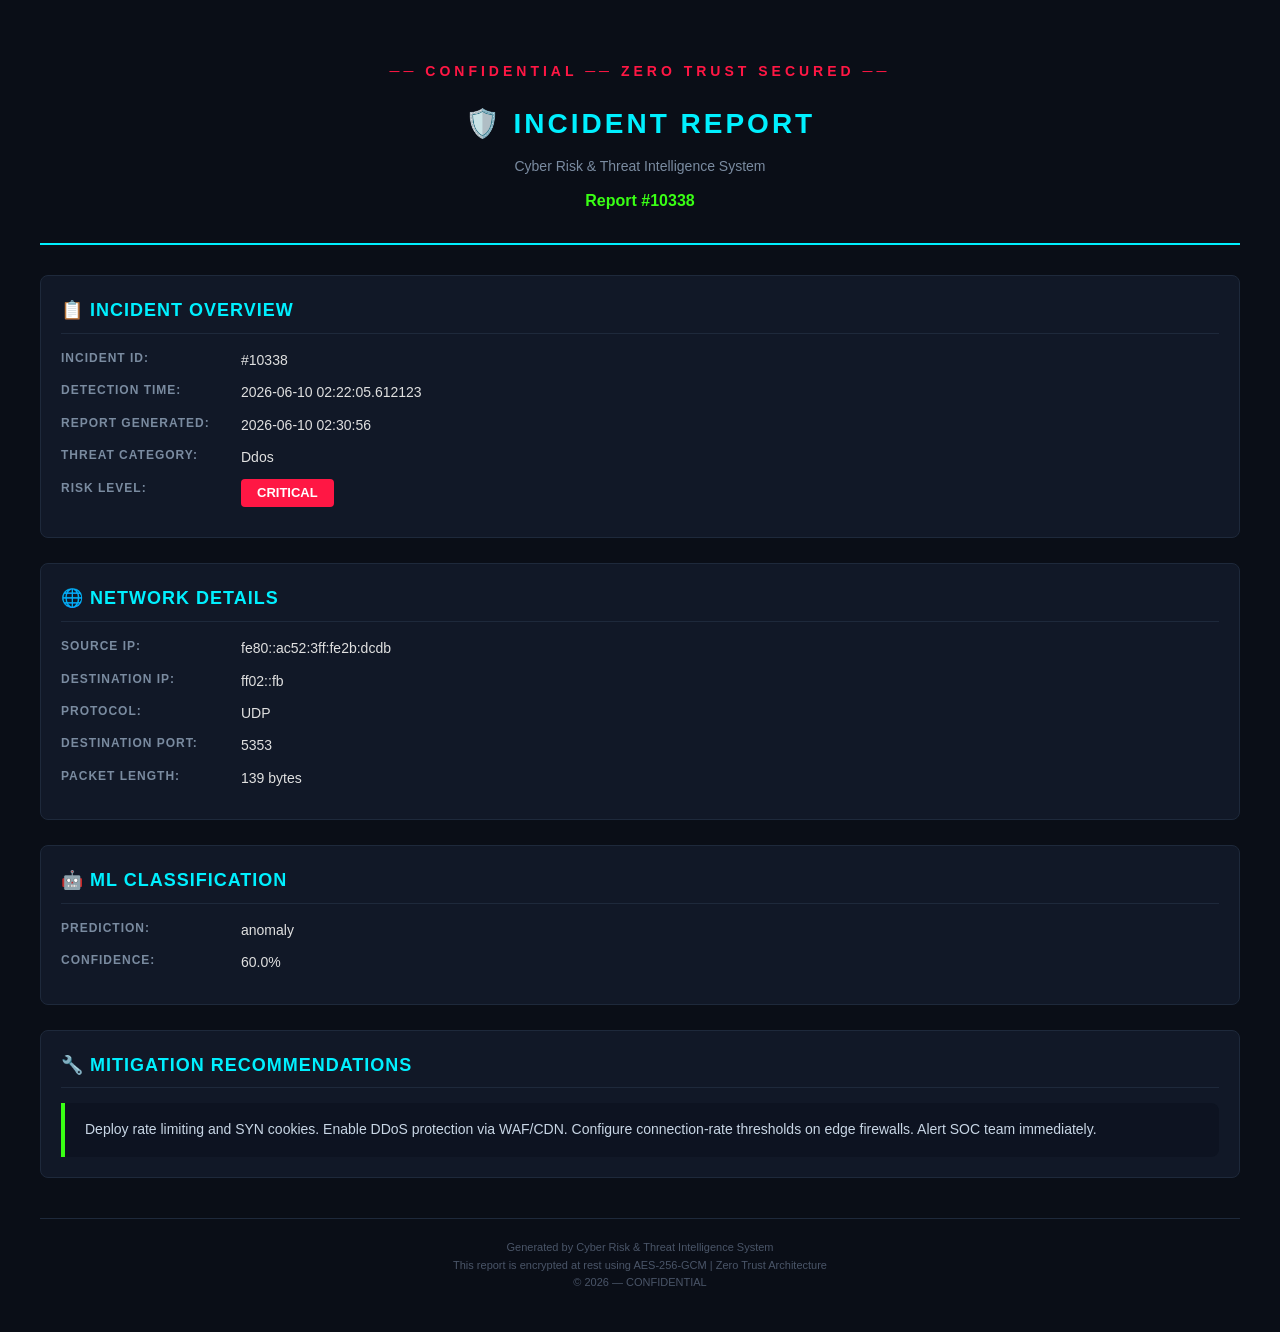
<file: Cyber Threat & Risk Intelligence System/reports/incident_report_10338_20260610_023056.html>
<!DOCTYPE html>
<html lang="en">
<head>
    <meta charset="UTF-8">
    <title>Incident Report #10338 — Cyber Risk Intelligence</title>
    <style>
        @page {
            size: A4;
            margin: 2cm;
        }

        * {
            margin: 0;
            padding: 0;
            box-sizing: border-box;
        }

        body {
            font-family: 'Segoe UI', 'Helvetica Neue', Arial, sans-serif;
            color: #e0e0e0;
            background: #0a0e17;
            line-height: 1.6;
            padding: 40px;
        }

        .report-header {
            text-align: center;
            padding-bottom: 30px;
            border-bottom: 2px solid #00f0ff;
            margin-bottom: 30px;
        }

        .report-header h1 {
            font-size: 28px;
            color: #00f0ff;
            text-transform: uppercase;
            letter-spacing: 3px;
            margin-bottom: 8px;
        }

        .report-header .subtitle {
            font-size: 14px;
            color: #7a8ba0;
        }

        .report-header .report-id {
            font-size: 16px;
            color: #39ff14;
            margin-top: 10px;
            font-weight: bold;
        }

        .section {
            margin-bottom: 25px;
            background: #111827;
            border: 1px solid #1e293b;
            border-radius: 8px;
            padding: 20px;
        }

        .section h2 {
            font-size: 18px;
            color: #00f0ff;
            margin-bottom: 15px;
            padding-bottom: 8px;
            border-bottom: 1px solid #1e293b;
            text-transform: uppercase;
            letter-spacing: 1px;
        }

        .field {
            display: flex;
            margin-bottom: 10px;
        }

        .field-label {
            min-width: 180px;
            font-weight: 600;
            color: #7a8ba0;
            text-transform: uppercase;
            font-size: 12px;
            letter-spacing: 1px;
        }

        .field-value {
            color: #e0e0e0;
            font-size: 14px;
        }

        .risk-badge {
            display: inline-block;
            padding: 4px 16px;
            border-radius: 4px;
            font-weight: bold;
            text-transform: uppercase;
            font-size: 13px;
            color: #ffffff;
            background: #ff1744;
        }

        .mitigation-box {
            background: #0d1321;
            border-left: 4px solid #39ff14;
            padding: 15px 20px;
            margin-top: 10px;
            border-radius: 0 8px 8px 0;
            font-size: 14px;
            line-height: 1.7;
            color: #c8d6e5;
        }

        .footer {
            text-align: center;
            margin-top: 40px;
            padding-top: 20px;
            border-top: 1px solid #1e293b;
            color: #4a5568;
            font-size: 11px;
        }

        .classification-stamp {
            text-align: center;
            margin: 20px 0;
            font-size: 14px;
            font-weight: bold;
            color: #ff1744;
            letter-spacing: 4px;
            text-transform: uppercase;
        }
    </style>
</head>
<body>
    <div class="classification-stamp">
        ── CONFIDENTIAL ── ZERO TRUST SECURED ──
    </div>

    <div class="report-header">
        <h1>🛡️ Incident Report</h1>
        <div class="subtitle">Cyber Risk & Threat Intelligence System</div>
        <div class="report-id">Report #10338</div>
    </div>

    <!-- Incident Overview -->
    <div class="section">
        <h2>📋 Incident Overview</h2>
        <div class="field">
            <span class="field-label">Incident ID:</span>
            <span class="field-value">#10338</span>
        </div>
        <div class="field">
            <span class="field-label">Detection Time:</span>
            <span class="field-value">2026-06-10 02:22:05.612123</span>
        </div>
        <div class="field">
            <span class="field-label">Report Generated:</span>
            <span class="field-value">2026-06-10 02:30:56</span>
        </div>
        <div class="field">
            <span class="field-label">Threat Category:</span>
            <span class="field-value">Ddos</span>
        </div>
        <div class="field">
            <span class="field-label">Risk Level:</span>
            <span class="field-value">
                <span class="risk-badge">CRITICAL</span>
            </span>
        </div>
    </div>

    <!-- Network Details -->
    <div class="section">
        <h2>🌐 Network Details</h2>
        <div class="field">
            <span class="field-label">Source IP:</span>
            <span class="field-value">fe80::ac52:3ff:fe2b:dcdb</span>
        </div>
        <div class="field">
            <span class="field-label">Destination IP:</span>
            <span class="field-value">ff02::fb</span>
        </div>
        <div class="field">
            <span class="field-label">Protocol:</span>
            <span class="field-value">UDP</span>
        </div>
        <div class="field">
            <span class="field-label">Destination Port:</span>
            <span class="field-value">5353</span>
        </div>
        <div class="field">
            <span class="field-label">Packet Length:</span>
            <span class="field-value">139 bytes</span>
        </div>
    </div>

    <!-- ML Classification -->
    <div class="section">
        <h2>🤖 ML Classification</h2>
        <div class="field">
            <span class="field-label">Prediction:</span>
            <span class="field-value">anomaly</span>
        </div>
        <div class="field">
            <span class="field-label">Confidence:</span>
            <span class="field-value">60.0%</span>
        </div>
    </div>

    <!-- Mitigation Recommendations -->
    <div class="section">
        <h2>🔧 Mitigation Recommendations</h2>
        <div class="mitigation-box">
            Deploy rate limiting and SYN cookies. Enable DDoS protection via WAF/CDN. Configure connection-rate thresholds on edge firewalls. Alert SOC team immediately.
        </div>
    </div>

    <div class="footer">
        <p>Generated by Cyber Risk & Threat Intelligence System</p>
        <p>This report is encrypted at rest using AES-256-GCM | Zero Trust Architecture</p>
        <p>© 2026 — CONFIDENTIAL</p>
    </div>
</body>
</html>
</file>
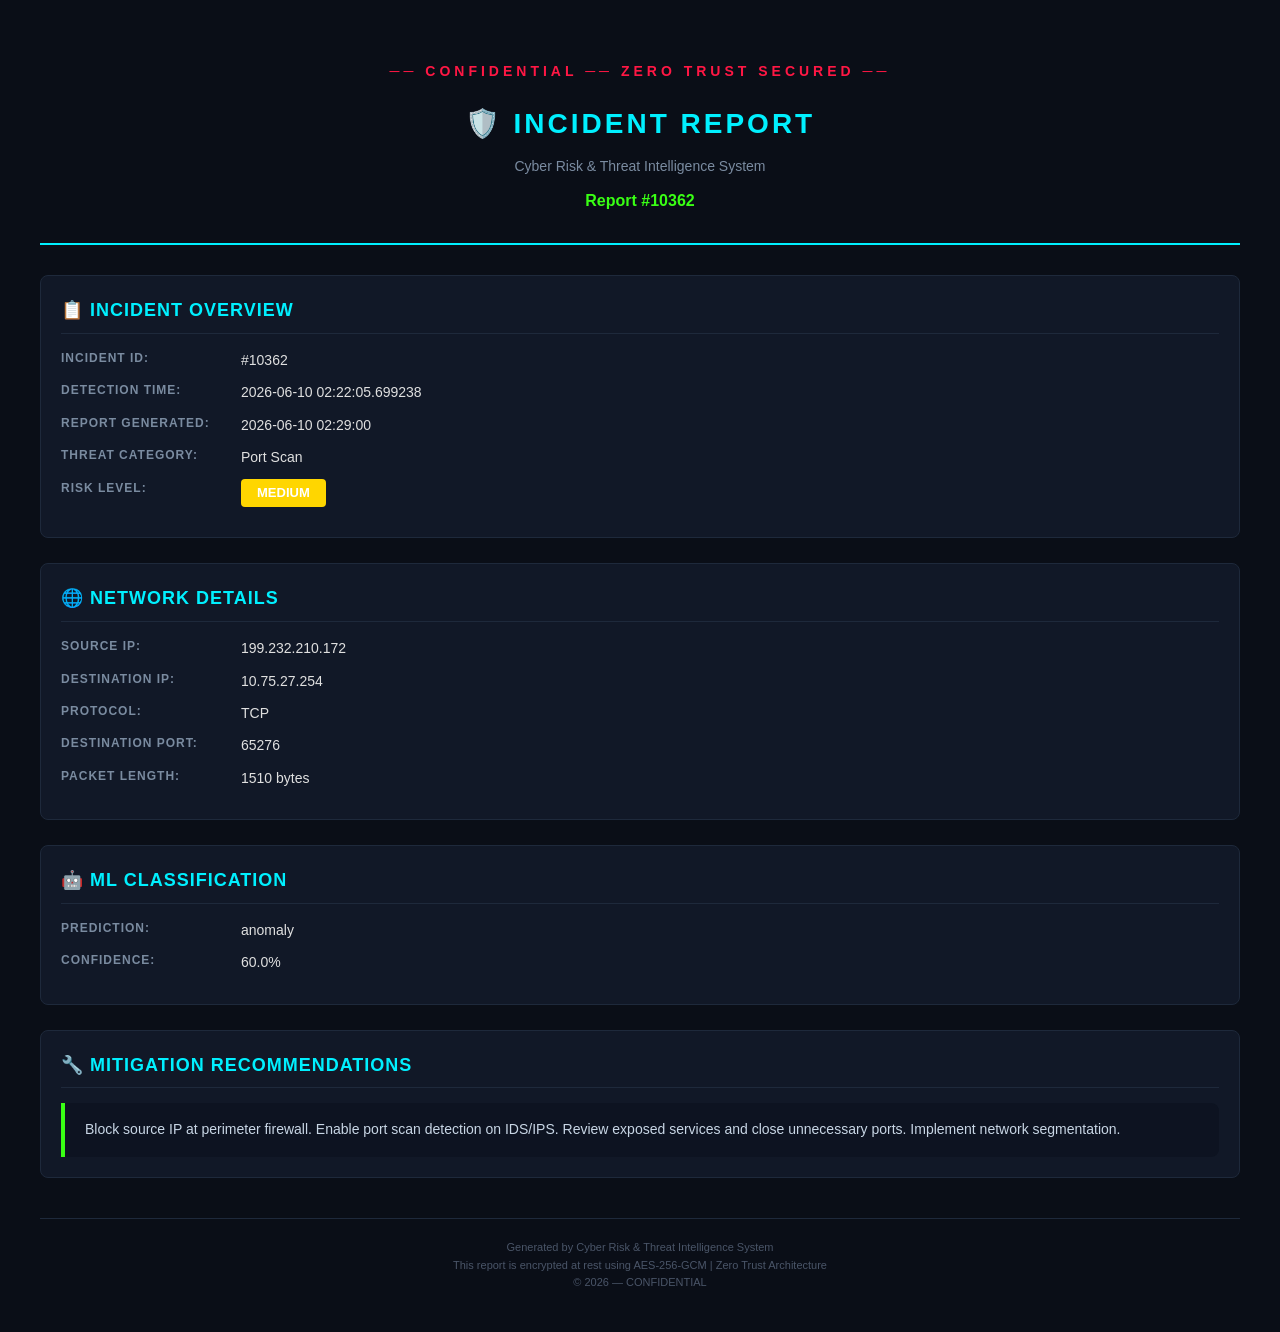
<file: Cyber Threat & Risk Intelligence System/reports/incident_report_10362_20260610_022900.html>
<!DOCTYPE html>
<html lang="en">
<head>
    <meta charset="UTF-8">
    <title>Incident Report #10362 — Cyber Risk Intelligence</title>
    <style>
        @page {
            size: A4;
            margin: 2cm;
        }

        * {
            margin: 0;
            padding: 0;
            box-sizing: border-box;
        }

        body {
            font-family: 'Segoe UI', 'Helvetica Neue', Arial, sans-serif;
            color: #e0e0e0;
            background: #0a0e17;
            line-height: 1.6;
            padding: 40px;
        }

        .report-header {
            text-align: center;
            padding-bottom: 30px;
            border-bottom: 2px solid #00f0ff;
            margin-bottom: 30px;
        }

        .report-header h1 {
            font-size: 28px;
            color: #00f0ff;
            text-transform: uppercase;
            letter-spacing: 3px;
            margin-bottom: 8px;
        }

        .report-header .subtitle {
            font-size: 14px;
            color: #7a8ba0;
        }

        .report-header .report-id {
            font-size: 16px;
            color: #39ff14;
            margin-top: 10px;
            font-weight: bold;
        }

        .section {
            margin-bottom: 25px;
            background: #111827;
            border: 1px solid #1e293b;
            border-radius: 8px;
            padding: 20px;
        }

        .section h2 {
            font-size: 18px;
            color: #00f0ff;
            margin-bottom: 15px;
            padding-bottom: 8px;
            border-bottom: 1px solid #1e293b;
            text-transform: uppercase;
            letter-spacing: 1px;
        }

        .field {
            display: flex;
            margin-bottom: 10px;
        }

        .field-label {
            min-width: 180px;
            font-weight: 600;
            color: #7a8ba0;
            text-transform: uppercase;
            font-size: 12px;
            letter-spacing: 1px;
        }

        .field-value {
            color: #e0e0e0;
            font-size: 14px;
        }

        .risk-badge {
            display: inline-block;
            padding: 4px 16px;
            border-radius: 4px;
            font-weight: bold;
            text-transform: uppercase;
            font-size: 13px;
            color: #ffffff;
            background: #ffd600;
        }

        .mitigation-box {
            background: #0d1321;
            border-left: 4px solid #39ff14;
            padding: 15px 20px;
            margin-top: 10px;
            border-radius: 0 8px 8px 0;
            font-size: 14px;
            line-height: 1.7;
            color: #c8d6e5;
        }

        .footer {
            text-align: center;
            margin-top: 40px;
            padding-top: 20px;
            border-top: 1px solid #1e293b;
            color: #4a5568;
            font-size: 11px;
        }

        .classification-stamp {
            text-align: center;
            margin: 20px 0;
            font-size: 14px;
            font-weight: bold;
            color: #ff1744;
            letter-spacing: 4px;
            text-transform: uppercase;
        }
    </style>
</head>
<body>
    <div class="classification-stamp">
        ── CONFIDENTIAL ── ZERO TRUST SECURED ──
    </div>

    <div class="report-header">
        <h1>🛡️ Incident Report</h1>
        <div class="subtitle">Cyber Risk & Threat Intelligence System</div>
        <div class="report-id">Report #10362</div>
    </div>

    <!-- Incident Overview -->
    <div class="section">
        <h2>📋 Incident Overview</h2>
        <div class="field">
            <span class="field-label">Incident ID:</span>
            <span class="field-value">#10362</span>
        </div>
        <div class="field">
            <span class="field-label">Detection Time:</span>
            <span class="field-value">2026-06-10 02:22:05.699238</span>
        </div>
        <div class="field">
            <span class="field-label">Report Generated:</span>
            <span class="field-value">2026-06-10 02:29:00</span>
        </div>
        <div class="field">
            <span class="field-label">Threat Category:</span>
            <span class="field-value">Port Scan</span>
        </div>
        <div class="field">
            <span class="field-label">Risk Level:</span>
            <span class="field-value">
                <span class="risk-badge">MEDIUM</span>
            </span>
        </div>
    </div>

    <!-- Network Details -->
    <div class="section">
        <h2>🌐 Network Details</h2>
        <div class="field">
            <span class="field-label">Source IP:</span>
            <span class="field-value">199.232.210.172</span>
        </div>
        <div class="field">
            <span class="field-label">Destination IP:</span>
            <span class="field-value">10.75.27.254</span>
        </div>
        <div class="field">
            <span class="field-label">Protocol:</span>
            <span class="field-value">TCP</span>
        </div>
        <div class="field">
            <span class="field-label">Destination Port:</span>
            <span class="field-value">65276</span>
        </div>
        <div class="field">
            <span class="field-label">Packet Length:</span>
            <span class="field-value">1510 bytes</span>
        </div>
    </div>

    <!-- ML Classification -->
    <div class="section">
        <h2>🤖 ML Classification</h2>
        <div class="field">
            <span class="field-label">Prediction:</span>
            <span class="field-value">anomaly</span>
        </div>
        <div class="field">
            <span class="field-label">Confidence:</span>
            <span class="field-value">60.0%</span>
        </div>
    </div>

    <!-- Mitigation Recommendations -->
    <div class="section">
        <h2>🔧 Mitigation Recommendations</h2>
        <div class="mitigation-box">
            Block source IP at perimeter firewall. Enable port scan detection on IDS/IPS. Review exposed services and close unnecessary ports. Implement network segmentation.
        </div>
    </div>

    <div class="footer">
        <p>Generated by Cyber Risk & Threat Intelligence System</p>
        <p>This report is encrypted at rest using AES-256-GCM | Zero Trust Architecture</p>
        <p>© 2026 — CONFIDENTIAL</p>
    </div>
</body>
</html>
</file>
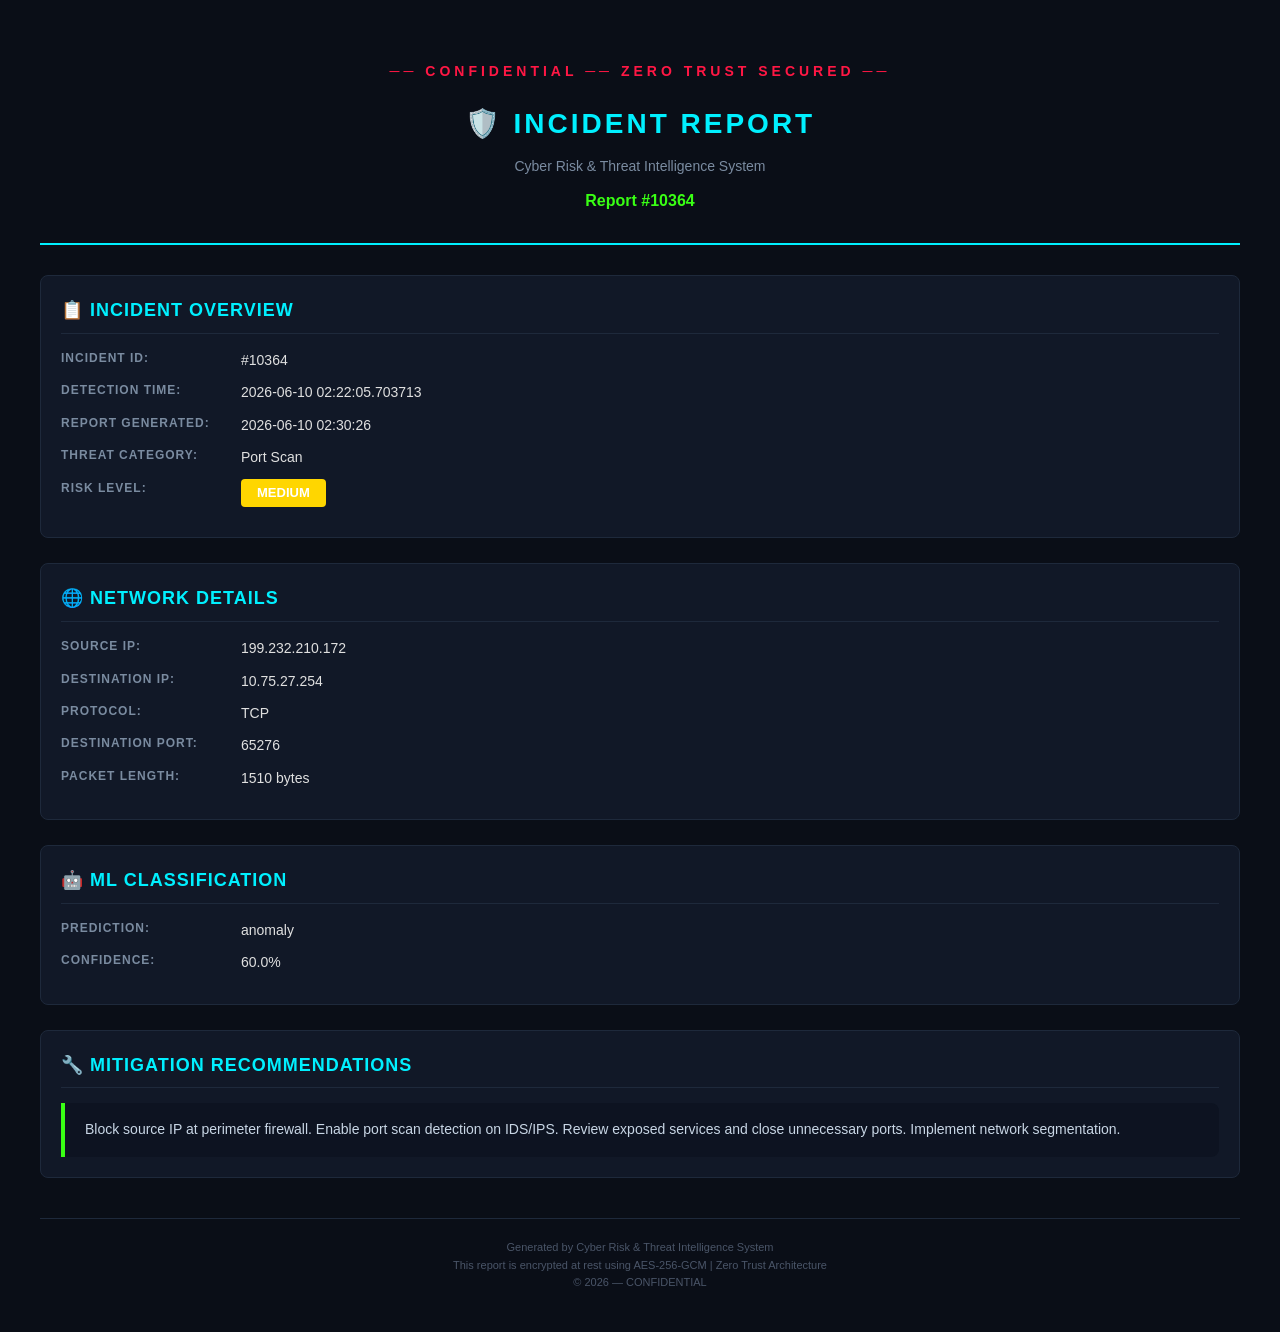
<file: Cyber Threat & Risk Intelligence System/reports/incident_report_10364_20260610_023026.html>
<!DOCTYPE html>
<html lang="en">
<head>
    <meta charset="UTF-8">
    <title>Incident Report #10364 — Cyber Risk Intelligence</title>
    <style>
        @page {
            size: A4;
            margin: 2cm;
        }

        * {
            margin: 0;
            padding: 0;
            box-sizing: border-box;
        }

        body {
            font-family: 'Segoe UI', 'Helvetica Neue', Arial, sans-serif;
            color: #e0e0e0;
            background: #0a0e17;
            line-height: 1.6;
            padding: 40px;
        }

        .report-header {
            text-align: center;
            padding-bottom: 30px;
            border-bottom: 2px solid #00f0ff;
            margin-bottom: 30px;
        }

        .report-header h1 {
            font-size: 28px;
            color: #00f0ff;
            text-transform: uppercase;
            letter-spacing: 3px;
            margin-bottom: 8px;
        }

        .report-header .subtitle {
            font-size: 14px;
            color: #7a8ba0;
        }

        .report-header .report-id {
            font-size: 16px;
            color: #39ff14;
            margin-top: 10px;
            font-weight: bold;
        }

        .section {
            margin-bottom: 25px;
            background: #111827;
            border: 1px solid #1e293b;
            border-radius: 8px;
            padding: 20px;
        }

        .section h2 {
            font-size: 18px;
            color: #00f0ff;
            margin-bottom: 15px;
            padding-bottom: 8px;
            border-bottom: 1px solid #1e293b;
            text-transform: uppercase;
            letter-spacing: 1px;
        }

        .field {
            display: flex;
            margin-bottom: 10px;
        }

        .field-label {
            min-width: 180px;
            font-weight: 600;
            color: #7a8ba0;
            text-transform: uppercase;
            font-size: 12px;
            letter-spacing: 1px;
        }

        .field-value {
            color: #e0e0e0;
            font-size: 14px;
        }

        .risk-badge {
            display: inline-block;
            padding: 4px 16px;
            border-radius: 4px;
            font-weight: bold;
            text-transform: uppercase;
            font-size: 13px;
            color: #ffffff;
            background: #ffd600;
        }

        .mitigation-box {
            background: #0d1321;
            border-left: 4px solid #39ff14;
            padding: 15px 20px;
            margin-top: 10px;
            border-radius: 0 8px 8px 0;
            font-size: 14px;
            line-height: 1.7;
            color: #c8d6e5;
        }

        .footer {
            text-align: center;
            margin-top: 40px;
            padding-top: 20px;
            border-top: 1px solid #1e293b;
            color: #4a5568;
            font-size: 11px;
        }

        .classification-stamp {
            text-align: center;
            margin: 20px 0;
            font-size: 14px;
            font-weight: bold;
            color: #ff1744;
            letter-spacing: 4px;
            text-transform: uppercase;
        }
    </style>
</head>
<body>
    <div class="classification-stamp">
        ── CONFIDENTIAL ── ZERO TRUST SECURED ──
    </div>

    <div class="report-header">
        <h1>🛡️ Incident Report</h1>
        <div class="subtitle">Cyber Risk & Threat Intelligence System</div>
        <div class="report-id">Report #10364</div>
    </div>

    <!-- Incident Overview -->
    <div class="section">
        <h2>📋 Incident Overview</h2>
        <div class="field">
            <span class="field-label">Incident ID:</span>
            <span class="field-value">#10364</span>
        </div>
        <div class="field">
            <span class="field-label">Detection Time:</span>
            <span class="field-value">2026-06-10 02:22:05.703713</span>
        </div>
        <div class="field">
            <span class="field-label">Report Generated:</span>
            <span class="field-value">2026-06-10 02:30:26</span>
        </div>
        <div class="field">
            <span class="field-label">Threat Category:</span>
            <span class="field-value">Port Scan</span>
        </div>
        <div class="field">
            <span class="field-label">Risk Level:</span>
            <span class="field-value">
                <span class="risk-badge">MEDIUM</span>
            </span>
        </div>
    </div>

    <!-- Network Details -->
    <div class="section">
        <h2>🌐 Network Details</h2>
        <div class="field">
            <span class="field-label">Source IP:</span>
            <span class="field-value">199.232.210.172</span>
        </div>
        <div class="field">
            <span class="field-label">Destination IP:</span>
            <span class="field-value">10.75.27.254</span>
        </div>
        <div class="field">
            <span class="field-label">Protocol:</span>
            <span class="field-value">TCP</span>
        </div>
        <div class="field">
            <span class="field-label">Destination Port:</span>
            <span class="field-value">65276</span>
        </div>
        <div class="field">
            <span class="field-label">Packet Length:</span>
            <span class="field-value">1510 bytes</span>
        </div>
    </div>

    <!-- ML Classification -->
    <div class="section">
        <h2>🤖 ML Classification</h2>
        <div class="field">
            <span class="field-label">Prediction:</span>
            <span class="field-value">anomaly</span>
        </div>
        <div class="field">
            <span class="field-label">Confidence:</span>
            <span class="field-value">60.0%</span>
        </div>
    </div>

    <!-- Mitigation Recommendations -->
    <div class="section">
        <h2>🔧 Mitigation Recommendations</h2>
        <div class="mitigation-box">
            Block source IP at perimeter firewall. Enable port scan detection on IDS/IPS. Review exposed services and close unnecessary ports. Implement network segmentation.
        </div>
    </div>

    <div class="footer">
        <p>Generated by Cyber Risk & Threat Intelligence System</p>
        <p>This report is encrypted at rest using AES-256-GCM | Zero Trust Architecture</p>
        <p>© 2026 — CONFIDENTIAL</p>
    </div>
</body>
</html>
</file>
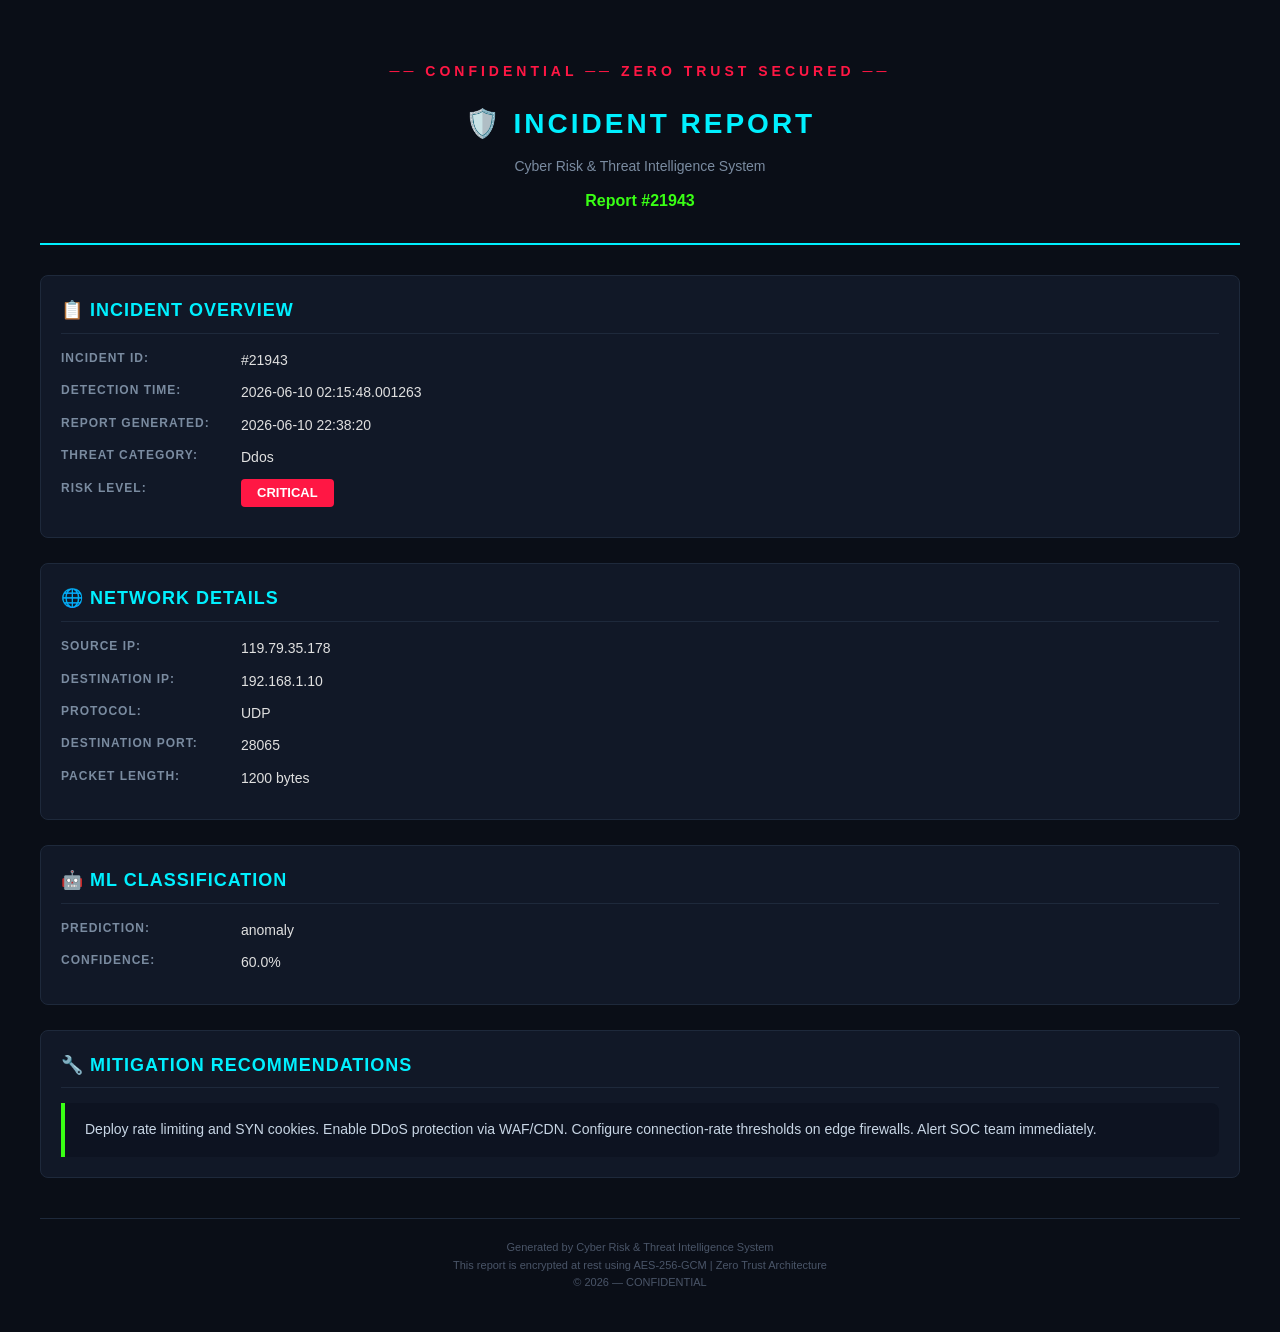
<file: Cyber Threat & Risk Intelligence System/reports/incident_report_21943_20260610_223820.html>
<!DOCTYPE html>
<html lang="en">
<head>
    <meta charset="UTF-8">
    <title>Incident Report #21943 — Cyber Risk Intelligence</title>
    <style>
        @page {
            size: A4;
            margin: 2cm;
        }

        * {
            margin: 0;
            padding: 0;
            box-sizing: border-box;
        }

        body {
            font-family: 'Segoe UI', 'Helvetica Neue', Arial, sans-serif;
            color: #e0e0e0;
            background: #0a0e17;
            line-height: 1.6;
            padding: 40px;
        }

        .report-header {
            text-align: center;
            padding-bottom: 30px;
            border-bottom: 2px solid #00f0ff;
            margin-bottom: 30px;
        }

        .report-header h1 {
            font-size: 28px;
            color: #00f0ff;
            text-transform: uppercase;
            letter-spacing: 3px;
            margin-bottom: 8px;
        }

        .report-header .subtitle {
            font-size: 14px;
            color: #7a8ba0;
        }

        .report-header .report-id {
            font-size: 16px;
            color: #39ff14;
            margin-top: 10px;
            font-weight: bold;
        }

        .section {
            margin-bottom: 25px;
            background: #111827;
            border: 1px solid #1e293b;
            border-radius: 8px;
            padding: 20px;
        }

        .section h2 {
            font-size: 18px;
            color: #00f0ff;
            margin-bottom: 15px;
            padding-bottom: 8px;
            border-bottom: 1px solid #1e293b;
            text-transform: uppercase;
            letter-spacing: 1px;
        }

        .field {
            display: flex;
            margin-bottom: 10px;
        }

        .field-label {
            min-width: 180px;
            font-weight: 600;
            color: #7a8ba0;
            text-transform: uppercase;
            font-size: 12px;
            letter-spacing: 1px;
        }

        .field-value {
            color: #e0e0e0;
            font-size: 14px;
        }

        .risk-badge {
            display: inline-block;
            padding: 4px 16px;
            border-radius: 4px;
            font-weight: bold;
            text-transform: uppercase;
            font-size: 13px;
            color: #ffffff;
            background: #ff1744;
        }

        .mitigation-box {
            background: #0d1321;
            border-left: 4px solid #39ff14;
            padding: 15px 20px;
            margin-top: 10px;
            border-radius: 0 8px 8px 0;
            font-size: 14px;
            line-height: 1.7;
            color: #c8d6e5;
        }

        .footer {
            text-align: center;
            margin-top: 40px;
            padding-top: 20px;
            border-top: 1px solid #1e293b;
            color: #4a5568;
            font-size: 11px;
        }

        .classification-stamp {
            text-align: center;
            margin: 20px 0;
            font-size: 14px;
            font-weight: bold;
            color: #ff1744;
            letter-spacing: 4px;
            text-transform: uppercase;
        }
    </style>
</head>
<body>
    <div class="classification-stamp">
        ── CONFIDENTIAL ── ZERO TRUST SECURED ──
    </div>

    <div class="report-header">
        <h1>🛡️ Incident Report</h1>
        <div class="subtitle">Cyber Risk & Threat Intelligence System</div>
        <div class="report-id">Report #21943</div>
    </div>

    <!-- Incident Overview -->
    <div class="section">
        <h2>📋 Incident Overview</h2>
        <div class="field">
            <span class="field-label">Incident ID:</span>
            <span class="field-value">#21943</span>
        </div>
        <div class="field">
            <span class="field-label">Detection Time:</span>
            <span class="field-value">2026-06-10 02:15:48.001263</span>
        </div>
        <div class="field">
            <span class="field-label">Report Generated:</span>
            <span class="field-value">2026-06-10 22:38:20</span>
        </div>
        <div class="field">
            <span class="field-label">Threat Category:</span>
            <span class="field-value">Ddos</span>
        </div>
        <div class="field">
            <span class="field-label">Risk Level:</span>
            <span class="field-value">
                <span class="risk-badge">CRITICAL</span>
            </span>
        </div>
    </div>

    <!-- Network Details -->
    <div class="section">
        <h2>🌐 Network Details</h2>
        <div class="field">
            <span class="field-label">Source IP:</span>
            <span class="field-value">119.79.35.178</span>
        </div>
        <div class="field">
            <span class="field-label">Destination IP:</span>
            <span class="field-value">192.168.1.10</span>
        </div>
        <div class="field">
            <span class="field-label">Protocol:</span>
            <span class="field-value">UDP</span>
        </div>
        <div class="field">
            <span class="field-label">Destination Port:</span>
            <span class="field-value">28065</span>
        </div>
        <div class="field">
            <span class="field-label">Packet Length:</span>
            <span class="field-value">1200 bytes</span>
        </div>
    </div>

    <!-- ML Classification -->
    <div class="section">
        <h2>🤖 ML Classification</h2>
        <div class="field">
            <span class="field-label">Prediction:</span>
            <span class="field-value">anomaly</span>
        </div>
        <div class="field">
            <span class="field-label">Confidence:</span>
            <span class="field-value">60.0%</span>
        </div>
    </div>

    <!-- Mitigation Recommendations -->
    <div class="section">
        <h2>🔧 Mitigation Recommendations</h2>
        <div class="mitigation-box">
            Deploy rate limiting and SYN cookies. Enable DDoS protection via WAF/CDN. Configure connection-rate thresholds on edge firewalls. Alert SOC team immediately.
        </div>
    </div>

    <div class="footer">
        <p>Generated by Cyber Risk & Threat Intelligence System</p>
        <p>This report is encrypted at rest using AES-256-GCM | Zero Trust Architecture</p>
        <p>© 2026 — CONFIDENTIAL</p>
    </div>
</body>
</html>
</file>
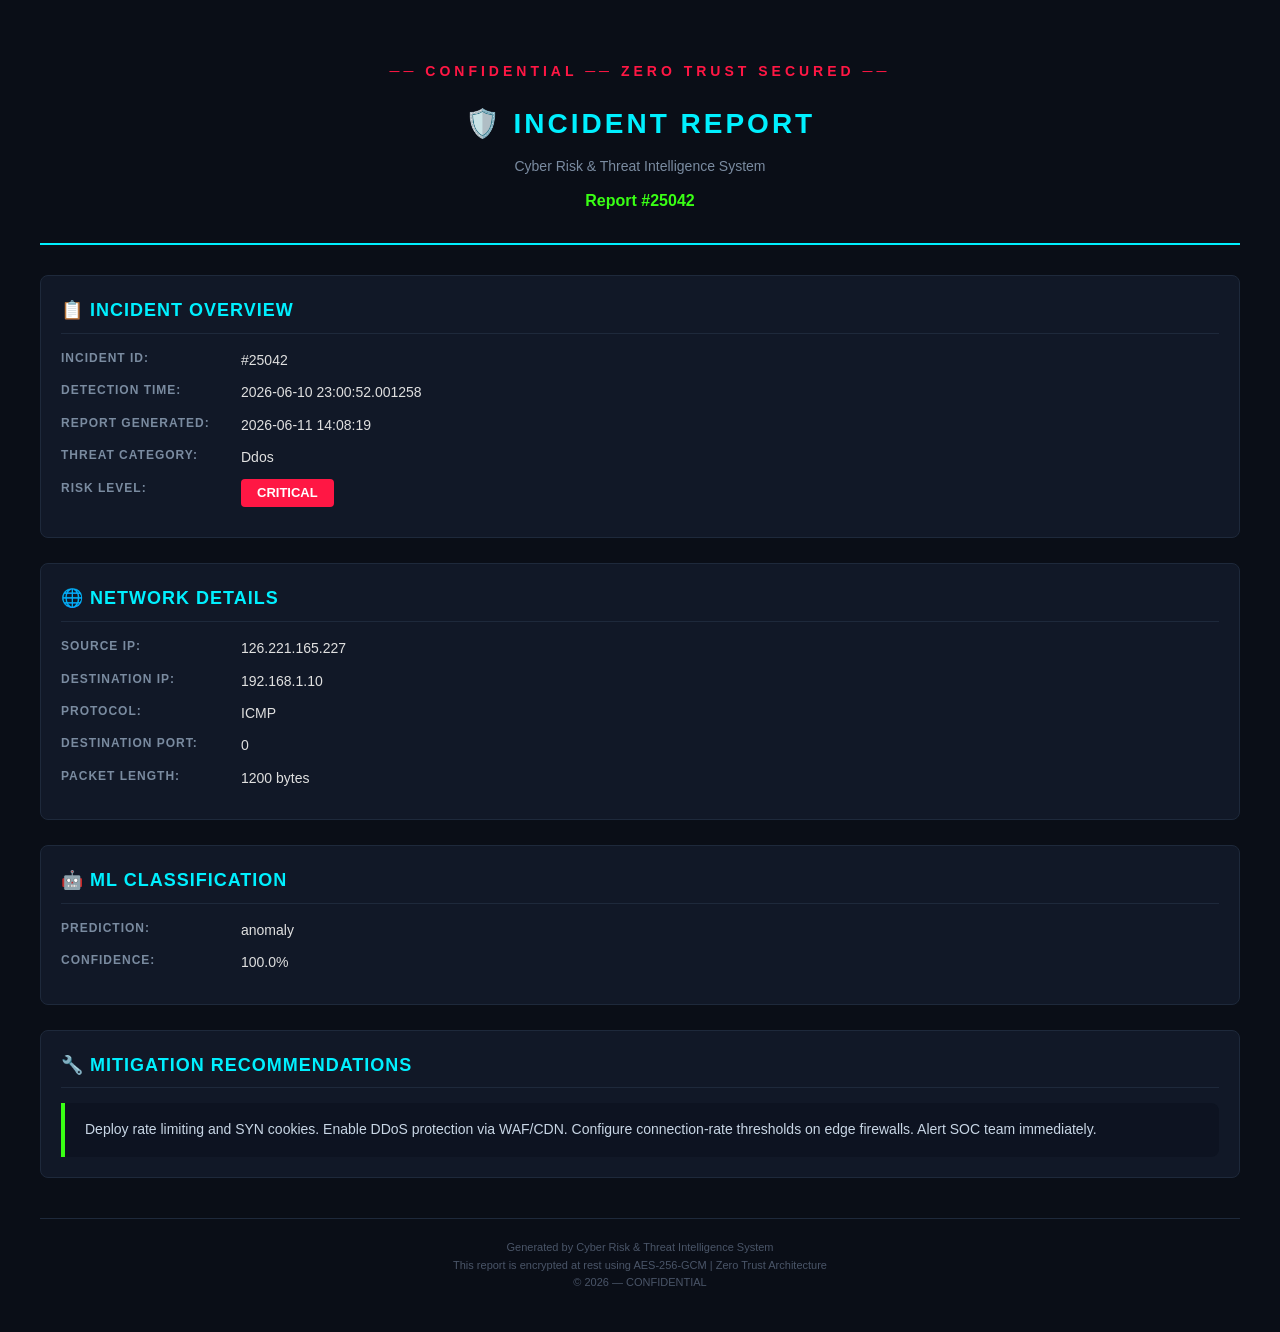
<file: Cyber Threat & Risk Intelligence System/reports/incident_report_25042_20260611_140819.html>
<!DOCTYPE html>
<html lang="en">
<head>
    <meta charset="UTF-8">
    <title>Incident Report #25042 — Cyber Risk Intelligence</title>
    <style>
        @page {
            size: A4;
            margin: 2cm;
        }

        * {
            margin: 0;
            padding: 0;
            box-sizing: border-box;
        }

        body {
            font-family: 'Segoe UI', 'Helvetica Neue', Arial, sans-serif;
            color: #e0e0e0;
            background: #0a0e17;
            line-height: 1.6;
            padding: 40px;
        }

        .report-header {
            text-align: center;
            padding-bottom: 30px;
            border-bottom: 2px solid #00f0ff;
            margin-bottom: 30px;
        }

        .report-header h1 {
            font-size: 28px;
            color: #00f0ff;
            text-transform: uppercase;
            letter-spacing: 3px;
            margin-bottom: 8px;
        }

        .report-header .subtitle {
            font-size: 14px;
            color: #7a8ba0;
        }

        .report-header .report-id {
            font-size: 16px;
            color: #39ff14;
            margin-top: 10px;
            font-weight: bold;
        }

        .section {
            margin-bottom: 25px;
            background: #111827;
            border: 1px solid #1e293b;
            border-radius: 8px;
            padding: 20px;
        }

        .section h2 {
            font-size: 18px;
            color: #00f0ff;
            margin-bottom: 15px;
            padding-bottom: 8px;
            border-bottom: 1px solid #1e293b;
            text-transform: uppercase;
            letter-spacing: 1px;
        }

        .field {
            display: flex;
            margin-bottom: 10px;
        }

        .field-label {
            min-width: 180px;
            font-weight: 600;
            color: #7a8ba0;
            text-transform: uppercase;
            font-size: 12px;
            letter-spacing: 1px;
        }

        .field-value {
            color: #e0e0e0;
            font-size: 14px;
        }

        .risk-badge {
            display: inline-block;
            padding: 4px 16px;
            border-radius: 4px;
            font-weight: bold;
            text-transform: uppercase;
            font-size: 13px;
            color: #ffffff;
            background: #ff1744;
        }

        .mitigation-box {
            background: #0d1321;
            border-left: 4px solid #39ff14;
            padding: 15px 20px;
            margin-top: 10px;
            border-radius: 0 8px 8px 0;
            font-size: 14px;
            line-height: 1.7;
            color: #c8d6e5;
        }

        .footer {
            text-align: center;
            margin-top: 40px;
            padding-top: 20px;
            border-top: 1px solid #1e293b;
            color: #4a5568;
            font-size: 11px;
        }

        .classification-stamp {
            text-align: center;
            margin: 20px 0;
            font-size: 14px;
            font-weight: bold;
            color: #ff1744;
            letter-spacing: 4px;
            text-transform: uppercase;
        }
    </style>
</head>
<body>
    <div class="classification-stamp">
        ── CONFIDENTIAL ── ZERO TRUST SECURED ──
    </div>

    <div class="report-header">
        <h1>🛡️ Incident Report</h1>
        <div class="subtitle">Cyber Risk & Threat Intelligence System</div>
        <div class="report-id">Report #25042</div>
    </div>

    <!-- Incident Overview -->
    <div class="section">
        <h2>📋 Incident Overview</h2>
        <div class="field">
            <span class="field-label">Incident ID:</span>
            <span class="field-value">#25042</span>
        </div>
        <div class="field">
            <span class="field-label">Detection Time:</span>
            <span class="field-value">2026-06-10 23:00:52.001258</span>
        </div>
        <div class="field">
            <span class="field-label">Report Generated:</span>
            <span class="field-value">2026-06-11 14:08:19</span>
        </div>
        <div class="field">
            <span class="field-label">Threat Category:</span>
            <span class="field-value">Ddos</span>
        </div>
        <div class="field">
            <span class="field-label">Risk Level:</span>
            <span class="field-value">
                <span class="risk-badge">CRITICAL</span>
            </span>
        </div>
    </div>

    <!-- Network Details -->
    <div class="section">
        <h2>🌐 Network Details</h2>
        <div class="field">
            <span class="field-label">Source IP:</span>
            <span class="field-value">126.221.165.227</span>
        </div>
        <div class="field">
            <span class="field-label">Destination IP:</span>
            <span class="field-value">192.168.1.10</span>
        </div>
        <div class="field">
            <span class="field-label">Protocol:</span>
            <span class="field-value">ICMP</span>
        </div>
        <div class="field">
            <span class="field-label">Destination Port:</span>
            <span class="field-value">0</span>
        </div>
        <div class="field">
            <span class="field-label">Packet Length:</span>
            <span class="field-value">1200 bytes</span>
        </div>
    </div>

    <!-- ML Classification -->
    <div class="section">
        <h2>🤖 ML Classification</h2>
        <div class="field">
            <span class="field-label">Prediction:</span>
            <span class="field-value">anomaly</span>
        </div>
        <div class="field">
            <span class="field-label">Confidence:</span>
            <span class="field-value">100.0%</span>
        </div>
    </div>

    <!-- Mitigation Recommendations -->
    <div class="section">
        <h2>🔧 Mitigation Recommendations</h2>
        <div class="mitigation-box">
            Deploy rate limiting and SYN cookies. Enable DDoS protection via WAF/CDN. Configure connection-rate thresholds on edge firewalls. Alert SOC team immediately.
        </div>
    </div>

    <div class="footer">
        <p>Generated by Cyber Risk & Threat Intelligence System</p>
        <p>This report is encrypted at rest using AES-256-GCM | Zero Trust Architecture</p>
        <p>© 2026 — CONFIDENTIAL</p>
    </div>
</body>
</html>
</file>
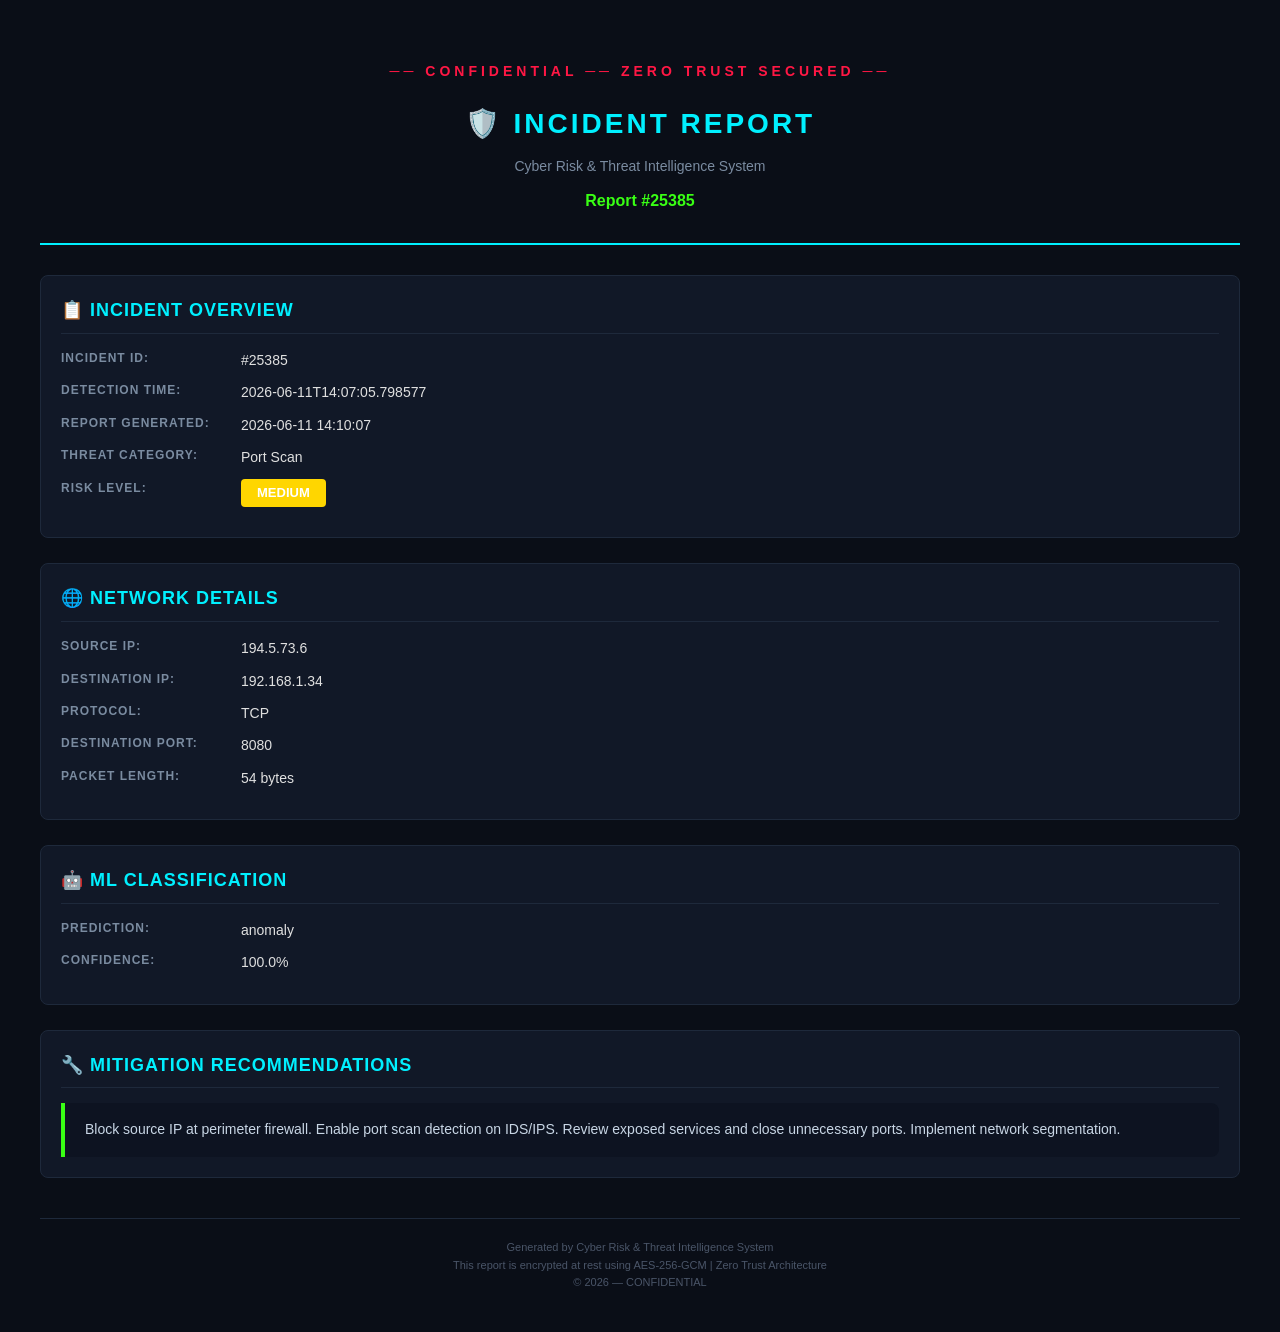
<file: Cyber Threat & Risk Intelligence System/reports/incident_report_25385_20260611_141007.html>
<!DOCTYPE html>
<html lang="en">
<head>
    <meta charset="UTF-8">
    <title>Incident Report #25385 — Cyber Risk Intelligence</title>
    <style>
        @page {
            size: A4;
            margin: 2cm;
        }

        * {
            margin: 0;
            padding: 0;
            box-sizing: border-box;
        }

        body {
            font-family: 'Segoe UI', 'Helvetica Neue', Arial, sans-serif;
            color: #e0e0e0;
            background: #0a0e17;
            line-height: 1.6;
            padding: 40px;
        }

        .report-header {
            text-align: center;
            padding-bottom: 30px;
            border-bottom: 2px solid #00f0ff;
            margin-bottom: 30px;
        }

        .report-header h1 {
            font-size: 28px;
            color: #00f0ff;
            text-transform: uppercase;
            letter-spacing: 3px;
            margin-bottom: 8px;
        }

        .report-header .subtitle {
            font-size: 14px;
            color: #7a8ba0;
        }

        .report-header .report-id {
            font-size: 16px;
            color: #39ff14;
            margin-top: 10px;
            font-weight: bold;
        }

        .section {
            margin-bottom: 25px;
            background: #111827;
            border: 1px solid #1e293b;
            border-radius: 8px;
            padding: 20px;
        }

        .section h2 {
            font-size: 18px;
            color: #00f0ff;
            margin-bottom: 15px;
            padding-bottom: 8px;
            border-bottom: 1px solid #1e293b;
            text-transform: uppercase;
            letter-spacing: 1px;
        }

        .field {
            display: flex;
            margin-bottom: 10px;
        }

        .field-label {
            min-width: 180px;
            font-weight: 600;
            color: #7a8ba0;
            text-transform: uppercase;
            font-size: 12px;
            letter-spacing: 1px;
        }

        .field-value {
            color: #e0e0e0;
            font-size: 14px;
        }

        .risk-badge {
            display: inline-block;
            padding: 4px 16px;
            border-radius: 4px;
            font-weight: bold;
            text-transform: uppercase;
            font-size: 13px;
            color: #ffffff;
            background: #ffd600;
        }

        .mitigation-box {
            background: #0d1321;
            border-left: 4px solid #39ff14;
            padding: 15px 20px;
            margin-top: 10px;
            border-radius: 0 8px 8px 0;
            font-size: 14px;
            line-height: 1.7;
            color: #c8d6e5;
        }

        .footer {
            text-align: center;
            margin-top: 40px;
            padding-top: 20px;
            border-top: 1px solid #1e293b;
            color: #4a5568;
            font-size: 11px;
        }

        .classification-stamp {
            text-align: center;
            margin: 20px 0;
            font-size: 14px;
            font-weight: bold;
            color: #ff1744;
            letter-spacing: 4px;
            text-transform: uppercase;
        }
    </style>
</head>
<body>
    <div class="classification-stamp">
        ── CONFIDENTIAL ── ZERO TRUST SECURED ──
    </div>

    <div class="report-header">
        <h1>🛡️ Incident Report</h1>
        <div class="subtitle">Cyber Risk & Threat Intelligence System</div>
        <div class="report-id">Report #25385</div>
    </div>

    <!-- Incident Overview -->
    <div class="section">
        <h2>📋 Incident Overview</h2>
        <div class="field">
            <span class="field-label">Incident ID:</span>
            <span class="field-value">#25385</span>
        </div>
        <div class="field">
            <span class="field-label">Detection Time:</span>
            <span class="field-value">2026-06-11T14:07:05.798577</span>
        </div>
        <div class="field">
            <span class="field-label">Report Generated:</span>
            <span class="field-value">2026-06-11 14:10:07</span>
        </div>
        <div class="field">
            <span class="field-label">Threat Category:</span>
            <span class="field-value">Port Scan</span>
        </div>
        <div class="field">
            <span class="field-label">Risk Level:</span>
            <span class="field-value">
                <span class="risk-badge">MEDIUM</span>
            </span>
        </div>
    </div>

    <!-- Network Details -->
    <div class="section">
        <h2>🌐 Network Details</h2>
        <div class="field">
            <span class="field-label">Source IP:</span>
            <span class="field-value">194.5.73.6</span>
        </div>
        <div class="field">
            <span class="field-label">Destination IP:</span>
            <span class="field-value">192.168.1.34</span>
        </div>
        <div class="field">
            <span class="field-label">Protocol:</span>
            <span class="field-value">TCP</span>
        </div>
        <div class="field">
            <span class="field-label">Destination Port:</span>
            <span class="field-value">8080</span>
        </div>
        <div class="field">
            <span class="field-label">Packet Length:</span>
            <span class="field-value">54 bytes</span>
        </div>
    </div>

    <!-- ML Classification -->
    <div class="section">
        <h2>🤖 ML Classification</h2>
        <div class="field">
            <span class="field-label">Prediction:</span>
            <span class="field-value">anomaly</span>
        </div>
        <div class="field">
            <span class="field-label">Confidence:</span>
            <span class="field-value">100.0%</span>
        </div>
    </div>

    <!-- Mitigation Recommendations -->
    <div class="section">
        <h2>🔧 Mitigation Recommendations</h2>
        <div class="mitigation-box">
            Block source IP at perimeter firewall. Enable port scan detection on IDS/IPS. Review exposed services and close unnecessary ports. Implement network segmentation.
        </div>
    </div>

    <div class="footer">
        <p>Generated by Cyber Risk & Threat Intelligence System</p>
        <p>This report is encrypted at rest using AES-256-GCM | Zero Trust Architecture</p>
        <p>© 2026 — CONFIDENTIAL</p>
    </div>
</body>
</html>
</file>
